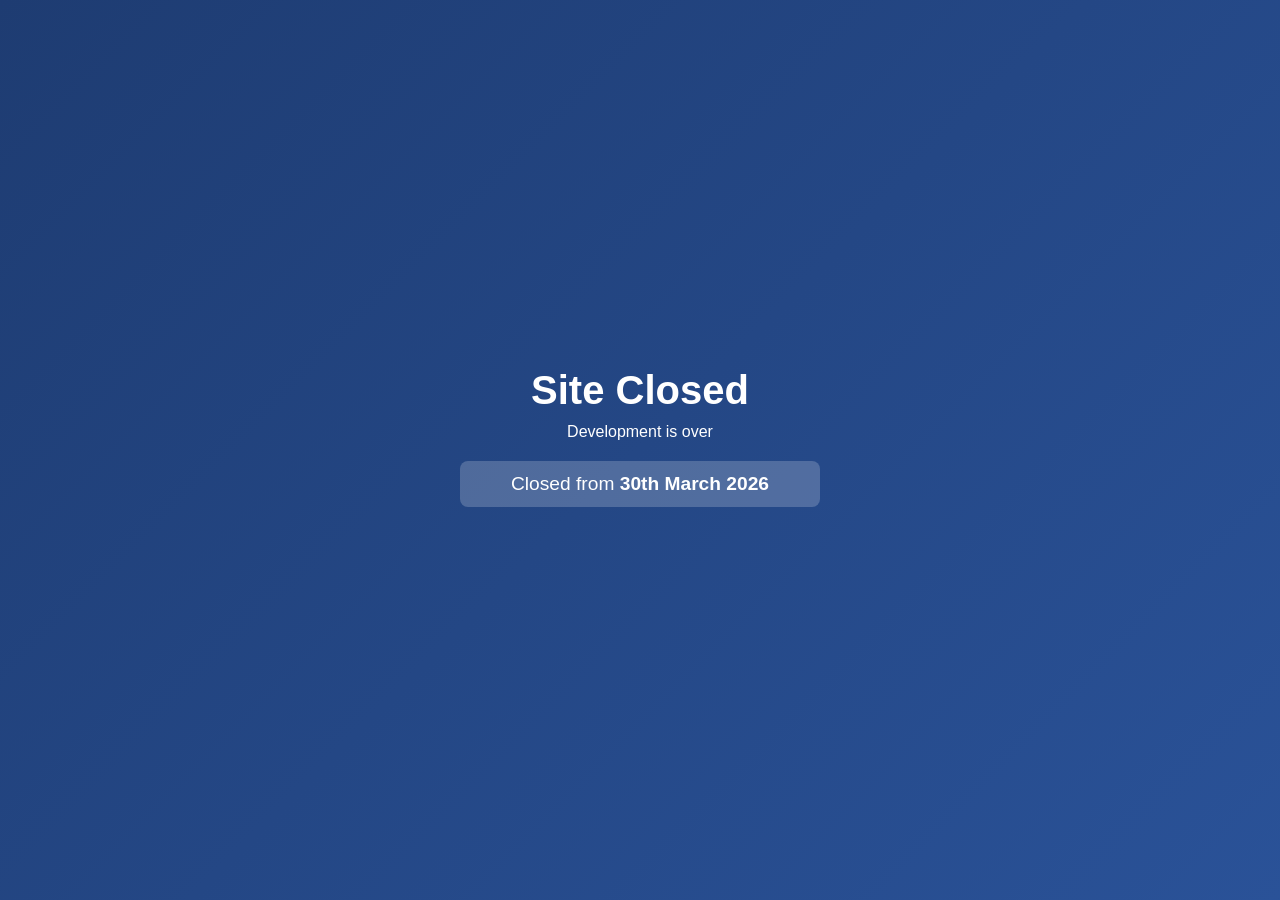
<file: index.html>
<!DOCTYPE html>
<html lang="en">
<head>
  <meta charset="UTF-8">
  <meta name="viewport" content="width=device-width, initial-scale=1.0">
  <title>Closed</title>
  <link rel="stylesheet" href="style.css">
</head>
<body>

<div class="container">
  
  <h1>Site Closed</h1>
  <p>Development is over</p>

  <div class="launch-date">
    Closed from <strong>30th March 2026</strong>
  </div>

</div>

</body>
</html>
</file>
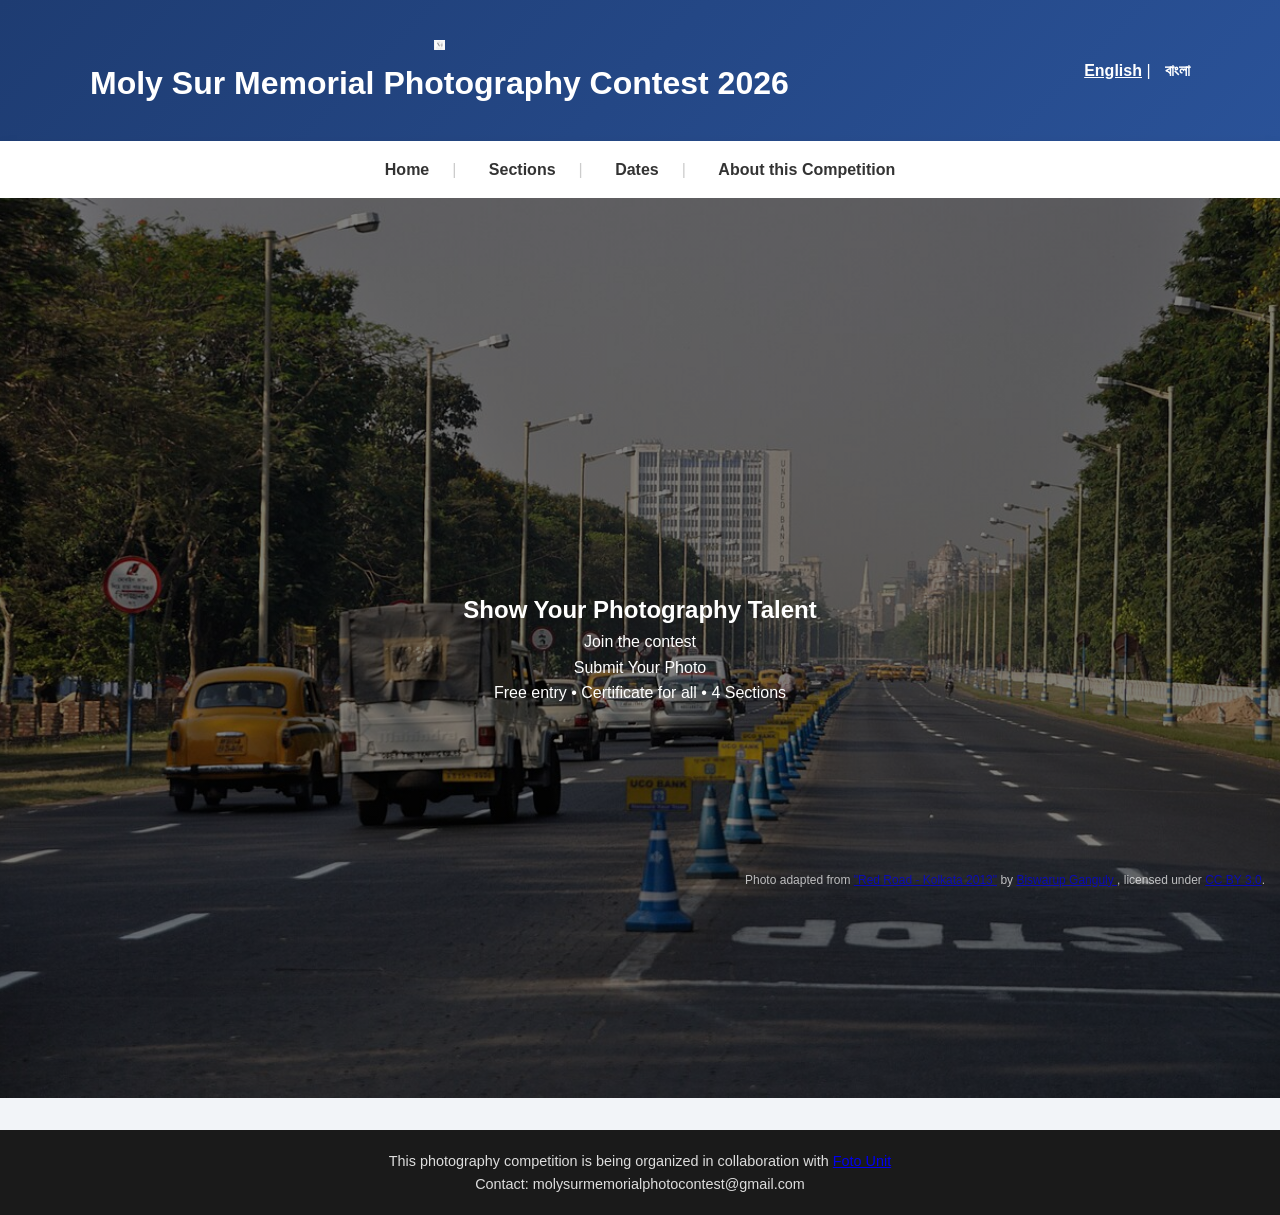
<file: en/index.html>
<!DOCTYPE html>
<html lang="en">
<head>
  <meta charset="UTF-8">
  <meta name="viewport" content="width=device-width, initial-scale=1.0">
  <title>MCMPC2026</title>
  <meta name="description" content="Photography contest 2026">
  <link rel="stylesheet" href="../base.css">
  <link rel="stylesheet" href="../layout.css">
  <link rel="stylesheet" href="../component.css">
</head>

<body>
  
  <header>
    
    <div class="container header-flex">
      
      <div class="logo-title">
        <img src="../logo.png" alt="MSMPC Logo" class="logo">
        <h1>Moly Sur Memorial Photography Contest 2026</h1>
      </div>
      
      <div class="lang-switch">
        <a href="/en/" class="active">English</a> |
        <a href="/bn/">বাংলা</a>
      </div>

    </div>
  </header>

  <nav class="navbar">
  <div class="container">
    <ul>
      <li><a href="/msmpc2/en/index.html" class="activate">Home</a></li>
      <li><a href="/msmpc2/en/section.html">Sections</a></li>
      <li><a href="/msmpc2/en/calendar.html">Dates</a></li>
      <!--li><a href="#">Juries</a></li>
      <li><a href="#">Rules</a></li>
      <li><a href="#">Definitions</a></li-->
      <li><a href="/msmpc2/en/about.html">About this Competition</a></li>
    </ul>
  </div>
</nav>

  <main>
    <section class="hero">
      <div class="container">
        <h2>Show Your Photography Talent</h2>
        <p>Join the contest</p>
        <!--a href="https://forms.gle/DYAHYV2Z3Wo8uNwR8" 
        target="_blank" 
       rel="noopener noreferrer"
       class="hero-btn"-->
       Submit Your Photo
    </a>
        <p class="hero-note">Free entry • Certificate for all • 4 Sections</p>
        <!--a href="https://forms.gle/JocwkD4xmF44XonDA">Test Link</a-->
        <!--a href="https://forms.gle/mVWbASYN3Ujqs8cL9">Final Submission Form</a-->
        <p class="hero-credit">Photo adapted from 
          <a href="https://commons.wikimedia.org/wiki/File:Red_Road_-_Kolkata_2013-04-10_7739.JPG" target="_blank">
            "Red Road - Kolkata 2013"</a> by 
          <a href="https://commons.wikimedia.org/wiki/User:Biswarup_Ganguly" target="_blank">
              Biswarup Ganguly
          </a>, licensed under <a href="https://creativecommons.org/licenses/by/3.0/" target="_blank">
              CC BY 3.0</a>.</p>

      </div>
    </section>
  </main>

  <footer>
  <div class="container">
    <p>This photography competition is being organized in collaboration with <a href="https://fotounit.org">Foto Unit</a></p>
    <p>Contact: molysurmemorialphotocontest@gmail.com</p>
  </div>
</footer>
  
</body>
</html>
</file>
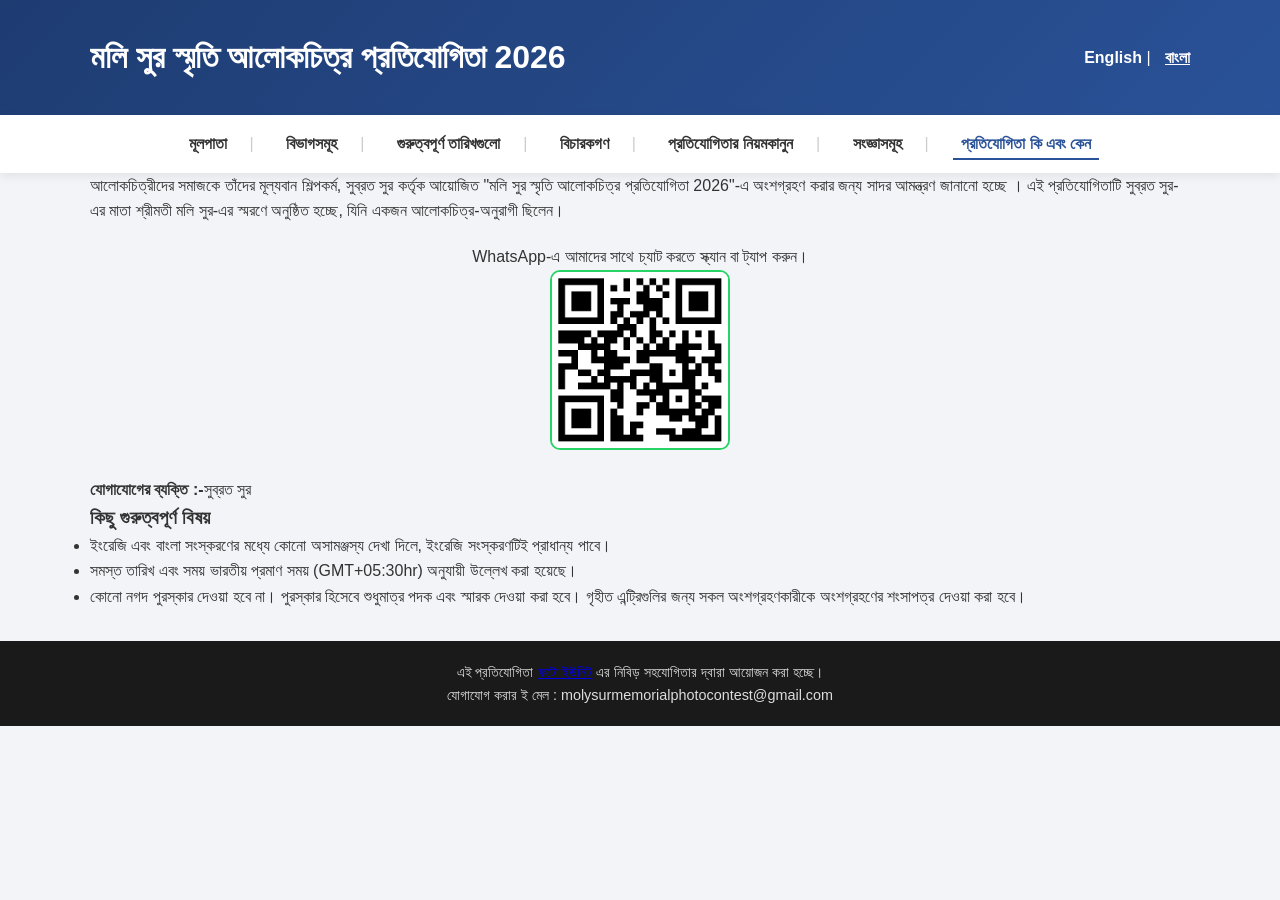
<file: bn/about.html>
<!DOCTYPE html>
<html lang="bn">
<head>
  <meta charset="UTF-8">
  <meta name="viewport" content="width=device-width, initial-scale=1.0">
  <title>MCMPC2026</title>
  <meta name="description" content="Photography contest 2026">
  <link rel="stylesheet" href="../base.css">
  <link rel="stylesheet" href="../layout.css">
  <link rel="stylesheet" href="../component.css">
</head>

<body>

  <div class="page-wrapper">

    <header>

      <div class="container header-flex">

        <h1>মলি সুর স্মৃতি আলোকচিত্র প্রতিযোগিতা 2026</h1>

        <div class="lang-switch">

          <a href="/en/">English</a> |
          <a href="/bn/" class="active">বাংলা</a>

        </div>

      </div>

    </header>

    <nav class="navbar">

      <div class="container">

        <ul>
          <li><a href="/bn/index.html">মূলপাতা</a></li>
          <li><a href="/bn/section.html">বিভাগসমূহ</a></li>
          <li><a href="/bn/calendar.html">গুরুত্বপূর্ণ তারিখগুলো</a></li>
          <li><a href="/bn/jury.html">বিচারকগণ</a></li>
          <li><a href="/bn/rule.html">প্রতিযোগিতার নিয়মকানুন</a></li>
          <li><a href="/bn/definition.html">সংজ্ঞাসমূহ</a></li>
          <li><a href="/bn/about.html" class="active">প্রতিযোগিতা কি এবং কেন</a></li>
        </ul>

      </div>

    </nav>


    <main>

      <div class="container">

        <p>আলোকচিত্রীদের সমাজকে তাঁদের মূল্যবান শিল্পকর্ম, সুব্রত সুর কর্তৃক আয়োজিত "মলি সুর স্মৃতি আলোকচিত্র প্রতিযোগিতা 2026"-এ 
        অংশগ্রহণ করার জন্য সাদর আমন্ত্রণ জানানো হচ্ছে । এই প্রতিযোগিতাটি সুব্রত সুর-এর মাতা শ্রীমতী মলি সুর-এর স্মরণে অনুষ্ঠিত হচ্ছে, 
        যিনি একজন আলোকচিত্র-অনুরাগী ছিলেন।
        </p>

        <div class="whatsapp-box">
          <p>WhatsApp-এ আমাদের সাথে চ্যাট করতে স্ক্যান বা ট্যাপ করুন।</p>
          <a href="https://wa.me/919874475633" target="_blank">
            <img src="../whatsapp-qr.png" alt="WhatsApp QR" />
          </a>
        </div>

        <p><strong>যোগাযোগের ব্যক্তি :-</strong>সুব্রত সুর</p>

        <h3>কিছু ​​গুরুত্বপূর্ণ বিষয়</h3>

        <ul>

          <li>ইংরেজি এবং বাংলা সংস্করণের মধ্যে কোনো অসামঞ্জস্য দেখা দিলে, ইংরেজি সংস্করণটিই প্রাধান্য পাবে।</li>
          <li>সমস্ত তারিখ এবং সময় ভারতীয় প্রমাণ সময় (GMT+05:30hr) অনুযায়ী উল্লেখ করা হয়েছে।</li>
          <li>কোনো নগদ পুরস্কার দেওয়া হবে না। পুরস্কার হিসেবে শুধুমাত্র পদক এবং স্মারক দেওয়া করা হবে।
            গৃহীত এন্ট্রিগুলির জন্য সকল অংশগ্রহণকারীকে অংশগ্রহণের শংসাপত্র দেওয়া করা হবে।
          </li>

      </div>

    </main>

    <footer>

      <div class="container">

        <p>এই প্রতিযোগিতা <a href="https://fotounit.org">ফটো ইউনিট</a> 
          এর নিবিড় সহযোগিতার দ্বারা আয়োজন করা হচ্ছে।
        </p>

        <p>যোগাযোগ করার ই মেল : molysurmemorialphotocontest@gmail.com</p>

      </div>
      
    </footer>

  </div>
  
</body>
</html>
</file>
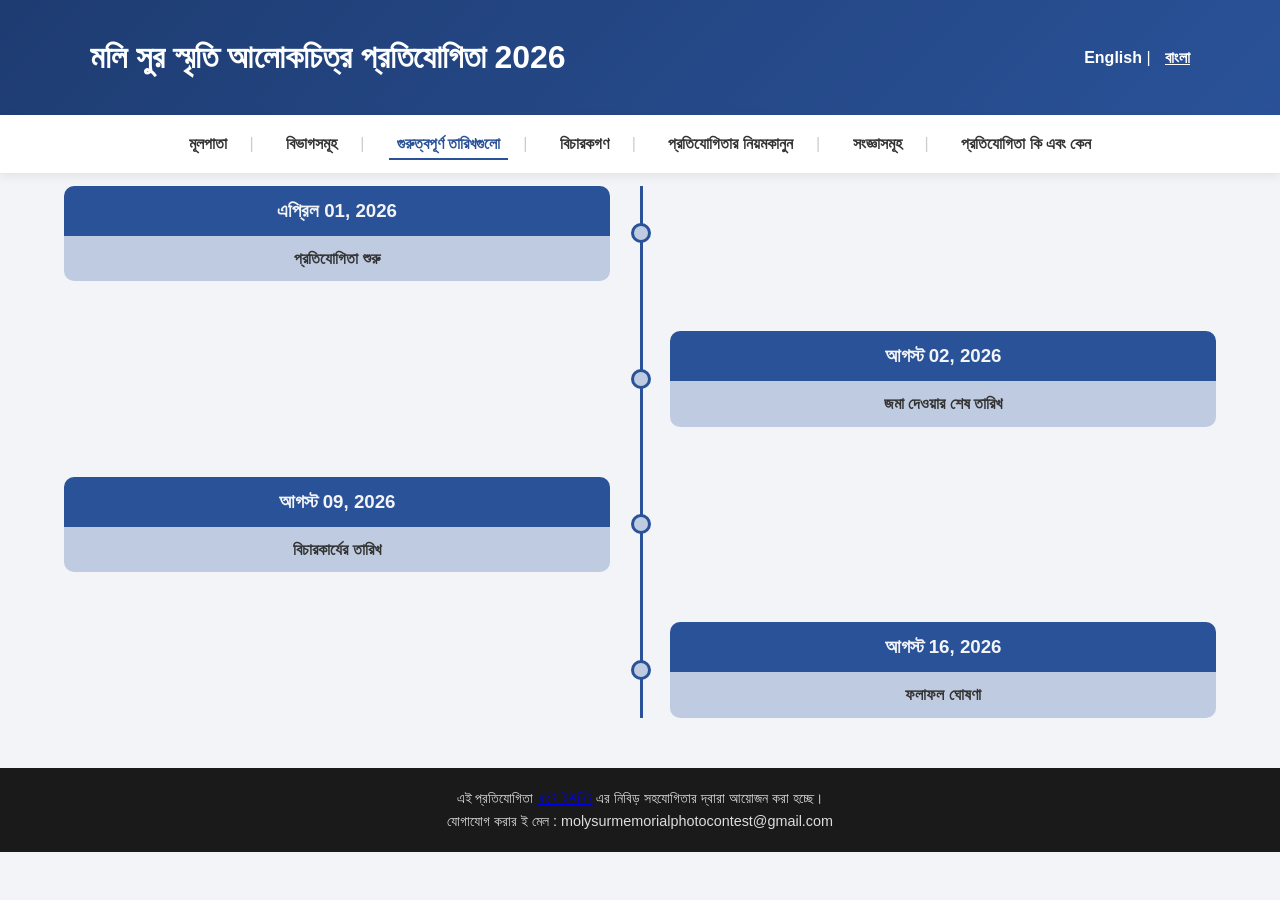
<file: bn/calendar.html>
<!DOCTYPE html>
<html lang="bn">
<head>
  <meta charset="UTF-8">
  <meta name="viewport" content="width=device-width, initial-scale=1.0">
  <title>MCMPC2026</title>
  <meta name="description" content="Photography contest 2026">
  <link rel="stylesheet" href="../base.css">
  <link rel="stylesheet" href="../layout.css">
  <link rel="stylesheet" href="../timeline.css">
</head>

<body>

  <div class="page-wrapper">

    <header>

      <div class="container header-flex">

        <h1>মলি সুর স্মৃতি আলোকচিত্র প্রতিযোগিতা 2026</h1>

        <div class="lang-switch">

          <a href="/en/">English</a> |
          <a href="/bn/" class="active">বাংলা</a>

        </div>

      </div>

    </header>

    <nav class="navbar">

      <div class="container">

        <ul>
          <li><a href="/bn/index.html">মূলপাতা</a></li>
          <li><a href="/bn/section.html">বিভাগসমূহ</a></li>
          <li><a href="/bn/calendar.html" class="active">গুরুত্বপূর্ণ তারিখগুলো</a></li>
          <li><a href="/bn/jury.html">বিচারকগণ</a></li>
          <li><a href="/bn/rule.html">প্রতিযোগিতার নিয়মকানুন</a></li>
          <li><a href="/bn/definition.html">সংজ্ঞাসমূহ</a></li>
          <li><a href="/bn/about.html">প্রতিযোগিতা কি এবং কেন</a></li>
        </ul>

      </div>

    </nav>

    <main>
      <div class="timeline">
        <ul>
          <li>
            <div class="content">
              <h3>এপ্রিল 01, 2026</h3>
              <p>প্রতিযোগিতা শুরু</p>
            </div>
            <div class="point"></div>
            <div class="date">
              <!--h4>January 2020</h4-->
            </div>
          </li>
          <li>
            <div class="content">
              <h3>আগস্ট 02, 2026</h3>
              <p>জমা দেওয়ার শেষ তারিখ</p>
            </div>
            <div class="point"></div>
            <div class="date">
              <!--h4>July 2019</h4-->
            </div>
          </li>
          <li>
            <div class="content">
              <h3>আগস্ট 09, 2026</h3>
              <p>বিচারকার্যের তারিখ</p>
            </div>
            <div class="point"></div>
            <div class="date">
              <!--h4>March 2019</h4-->
            </div>
          </li>
          <li>
            <div class="content">
              <h3>আগস্ট 16, 2026</h3>
              <p>ফলাফল ঘোষণা</p>
            </div>
            <div class="point"></div>
            <div class="date">
              <!--h4>March 2019</h4-->
            </div>
          </li>
        </ul>
      </div><!--time-line-->
    </main>

    <footer>

      <div class="container">

        <p>এই প্রতিযোগিতা <a href="https://fotounit.org">ফটো ইউনিট</a> 
          এর নিবিড় সহযোগিতার দ্বারা আয়োজন করা হচ্ছে।
        </p>

        <p>যোগাযোগ করার ই মেল : molysurmemorialphotocontest@gmail.com</p>

      </div>

    </footer>

  </div>
  
</body>

</html>
</file>
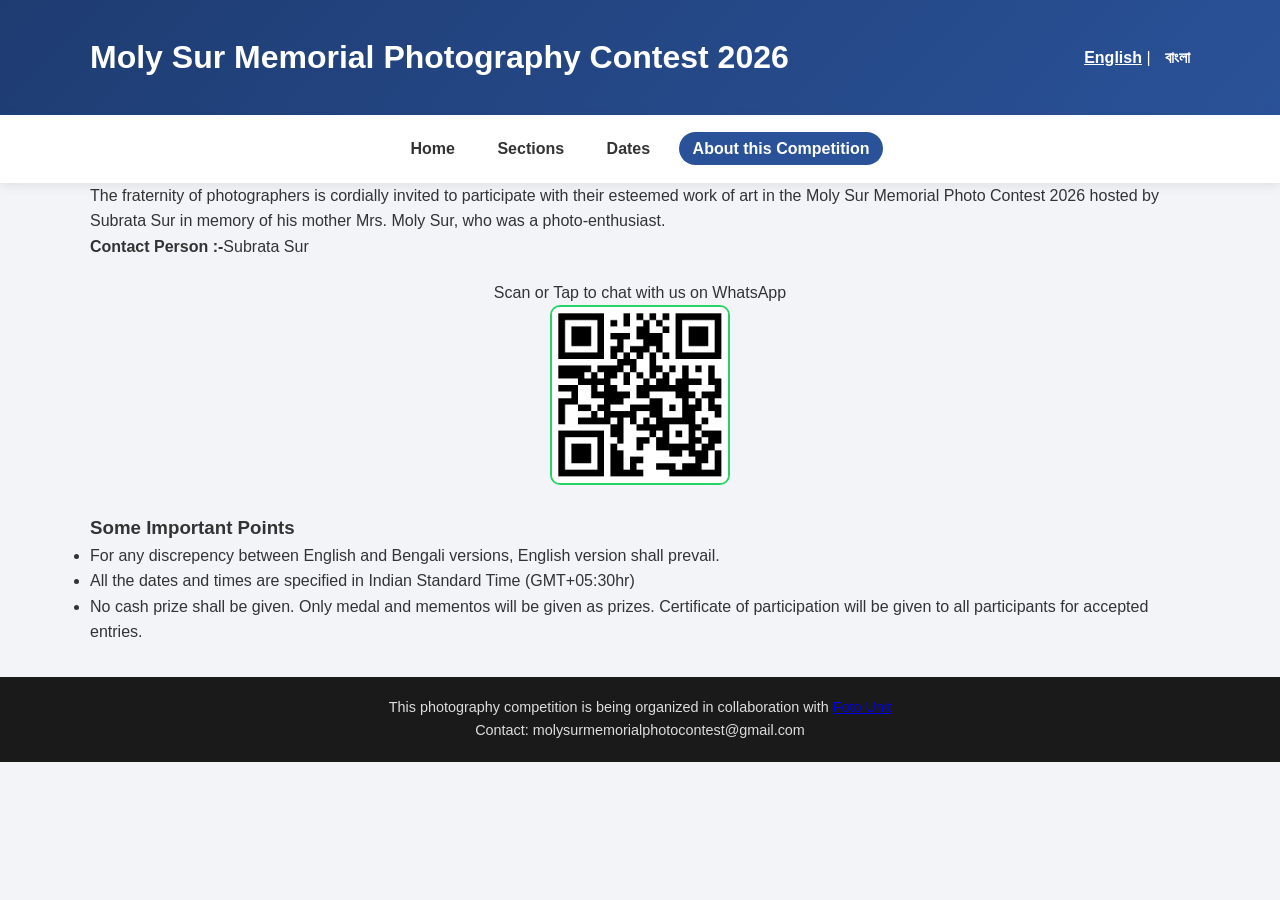
<file: en/about.html>
<!DOCTYPE html>
<html lang="en">
<head>
  <meta charset="UTF-8">
  <meta name="viewport" content="width=device-width, initial-scale=1.0">
  <title>MCMPC2026</title>
  <meta name="description" content="Photography contest 2026">
  <link rel="stylesheet" href="../base.css">
  <link rel="stylesheet" href="../layout-2.css">
  <link rel="stylesheet" href="../component.css">
</head>

<body>

  <div class="page-wrapper">

    <header>

      <div class="container header-flex">

        <h1>Moly Sur Memorial Photography Contest 2026</h1>

        <div class="lang-switch">

          <a href="/en/" class="active">English</a> |
          <a href="/bn/">বাংলা</a>
        
        </div>

      </div>

    </header>

    <nav class="navbar">

      <div class="container">

        <ul>
          <li><a href="/msmpc2/en/index.html">Home</a></li>
          <li><a href="/msmpc2/en/section.html">Sections</a></li>
          <li><a href="/msmpc2/en/calendar.html">Dates</a></li>
          <!--li><a href="#">Juries</a></li>
          <li><a href="#">Rules</a></li>
          <li><a href="#">Definitions</a></li-->
          <li><a href="/msmpc2/en/about.html" class="active">About this Competition</a></li>
        </ul>

      </div>

    </nav>

    <main>

      <div class="container">

        <p>The fraternity of photographers is cordially invited to participate with 
        their esteemed work of art in the Moly Sur Memorial Photo Contest 2026 hosted by 
        Subrata Sur in memory of his mother Mrs. Moly Sur, who was a photo-enthusiast.
        </p>

        <p><strong>Contact Person :-</strong>Subrata Sur</p>

        <div class="whatsapp-box">
          <p>Scan or Tap to chat with us on WhatsApp</p>
          <a href="https://wa.me/919874475633" target="_blank">
            <img src="../whatsapp-qr.png" alt="WhatsApp QR" />
          </a>
        </div>
        
        <h3>Some Important Points</h3>

        <ul>

          <li>For any discrepency between English and Bengali versions, English version shall prevail.</li>
          <li>All the dates and times are specified in Indian Standard Time (GMT+05:30hr)</li>
          <li>No cash prize shall be given. Only medal and mementos will be given as prizes.
            Certificate of participation will be given to all participants for accepted entries.
          </li>

        </ul>

      </div>
      

     </main>

    <footer>

      <div class="container">

        <p>This photography competition is being organized in collaboration with 
          <a href="https://fotounit.org">Foto Unit</a>
        </p>

        <p>Contact: molysurmemorialphotocontest@gmail.com</p>

      </div>

    </footer>

  </div>
  
</body>

</html>
</file>
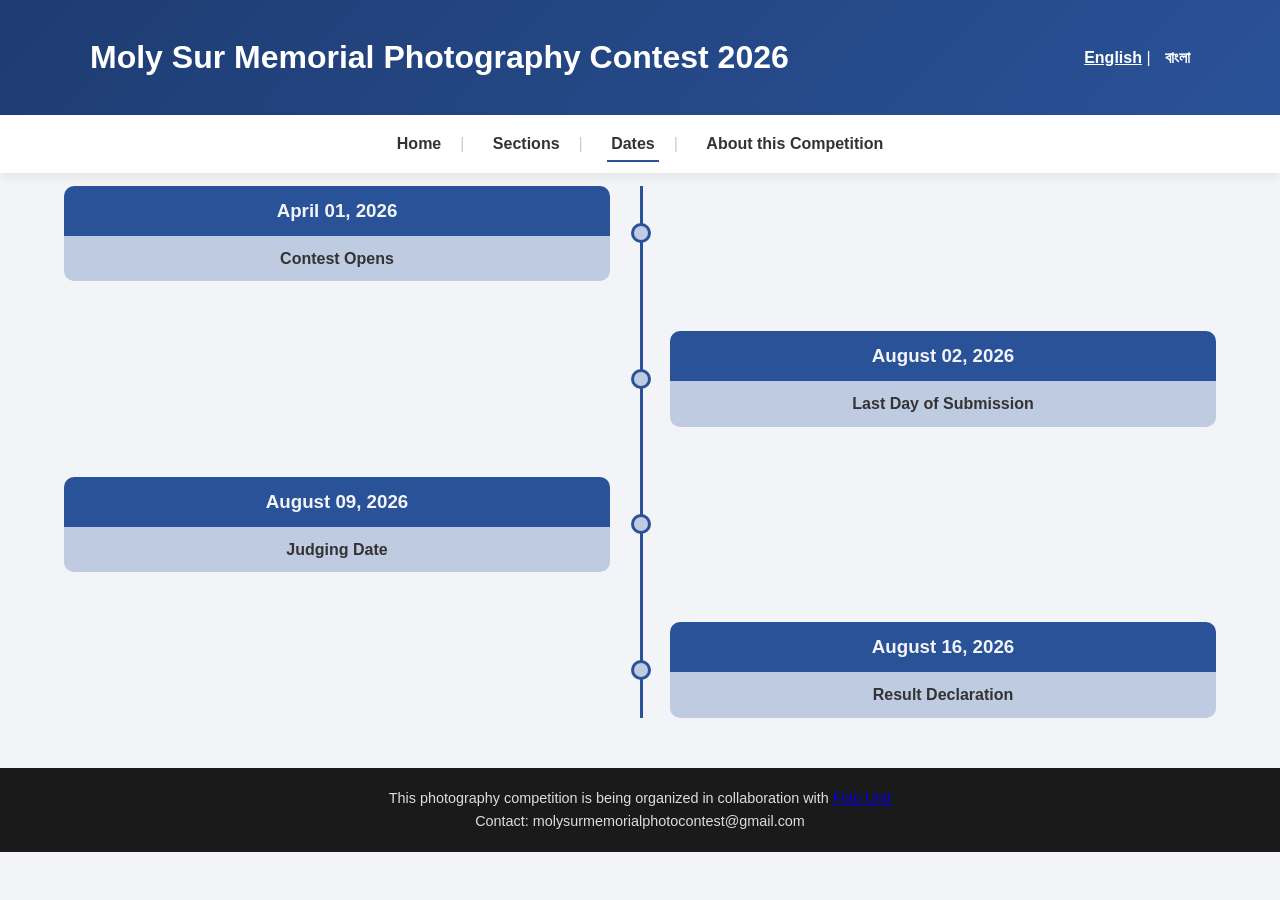
<file: en/calendar.html>
<!DOCTYPE html>
<html lang="en">
<head>
  <meta charset="UTF-8">
  <meta name="viewport" content="width=device-width, initial-scale=1.0">
  <title>MCMPC2026</title>
  <meta name="description" content="Photography contest 2026">
  <link rel="stylesheet" href="../base.css">
  <link rel="stylesheet" href="../layout-3.css">
  <link rel="stylesheet" href="../component.css">
  <link rel="stylesheet" href="../timeline.css">
</head>

<body>

  <div class="page-wrapper">

    <header>

      <div class="container header-flex">

        <h1>Moly Sur Memorial Photography Contest 2026</h1>

        <div class="lang-switch">

          <a href="/en/" class="active">English</a> |
          <a href="/bn/">বাংলা</a>

        </div>

      </div>

    </header>

    <nav class="navbar">

      <div class="container">

        <ul>
          <li><a href="/msmpc2/en/index.html">Home</a></li>
          <li><a href="/msmpc2/en/section.html">Sections</a></li>
          <li><a href="/msmpc2/en/calendar.html" class="active">Dates</a></li>
          <!--li><a href="#">Juries</a></li>
          <li><a href="#">Rules</a></li>
          <li><a href="#">Definitions</a></li-->
          <li><a href="/msmpc2/en/about.html">About this Competition</a></li>
        </ul>

      </div>

    </nav>

    <main>
      <div class="timeline">
        <ul>
          <li>
            <div class="content">
              <h3>April 01, 2026</h3>
              <p>Contest Opens</p>
            </div>
            <div class="point"></div>
            <div class="date">
              <!--h4>January 2020</h4-->
            </div>
          </li>
          <li>
            <div class="content">
              <h3>August 02, 2026</h3>
              <p>Last Day of Submission</p>
            </div>
            <div class="point"></div>
            <div class="date">
              <!--h4>July 2019</h4-->
            </div>
          </li>
          <li>
            <div class="content">
              <h3>August 09, 2026</h3>
              <p>Judging Date</p>
            </div>
            <div class="point"></div>
            <div class="date">
              <!--h4>March 2019</h4-->
            </div>
          </li>
          <li>
            <div class="content">
              <h3>August 16, 2026</h3>
              <p>Result Declaration</p>
            </div>
            <div class="point"></div>
            <div class="date">
              <!--h4>March 2019</h4-->
            </div>
          </li>
        </ul>
      </div><!--time-line-->
    </main>

    <footer>

      <div class="container">

        <p>This photography competition is being organized in collaboration with 
          <a href="https://fotounit.org">Foto Unit</a>
        </p>

        <p>Contact: molysurmemorialphotocontest@gmail.com</p>

      </div>

    </footer>

  </div>
    
</body>

</html>
</file>
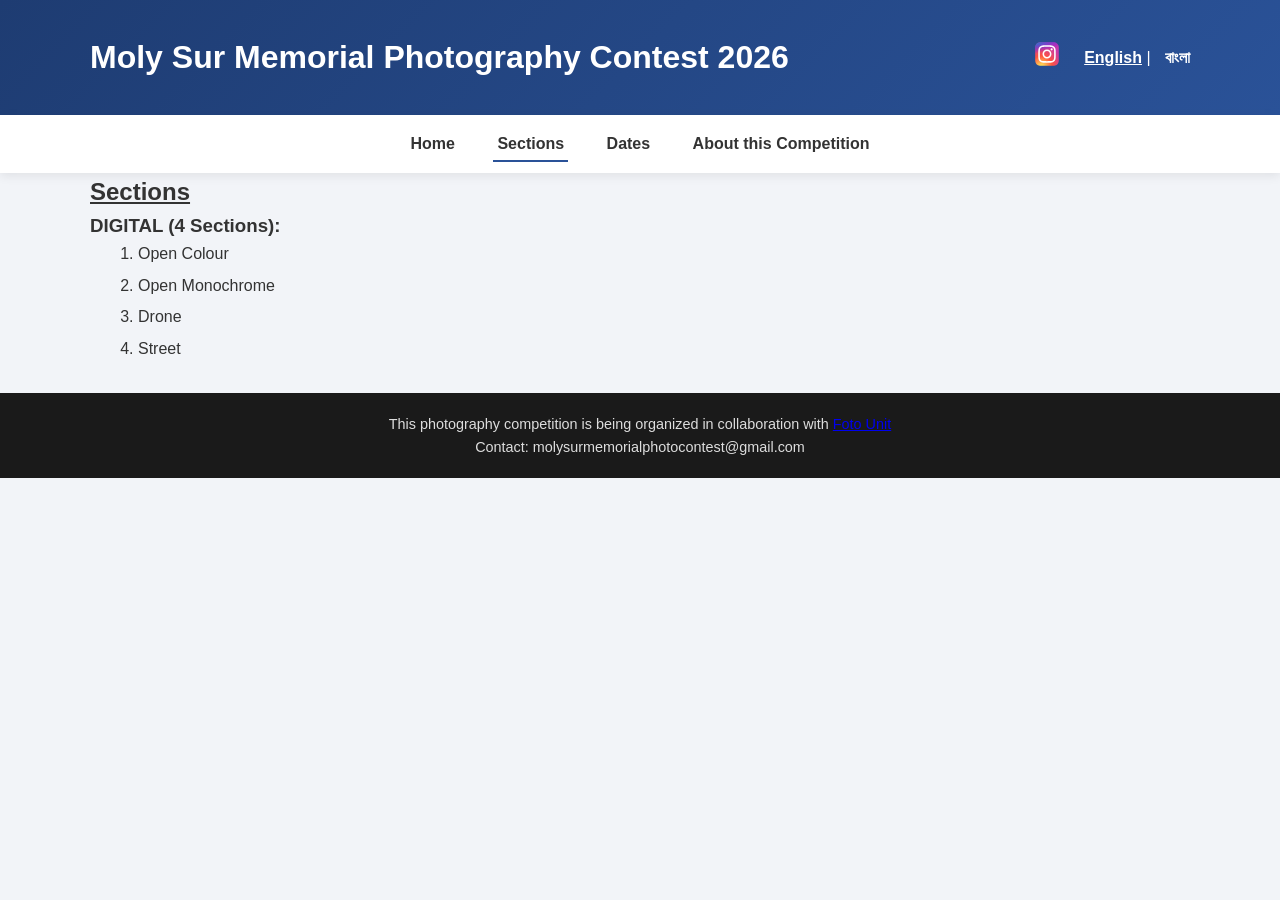
<file: en/section.html>
<!DOCTYPE html>
<html lang="en">
<head>
  <meta charset="UTF-8">
  <meta name="viewport" content="width=device-width, initial-scale=1.0">
  <title>MCMPC2026</title>
  <meta name="description" content="Photography contest 2026">
  <link rel="stylesheet" href="../base.css">
  <link rel="stylesheet" href="../layout-0.css">
</head>

<body>

  <div class="page-wrapper">

    <header>

      <div class="container header-flex">

        <h1>Moly Sur Memorial Photography Contest 2026</h1>

        <!-- RIGHT: Instagram + Language -->
        <div class="header-right">

          <a href="https://instagram.com/msm.pc" target="_blank" class="insta-link">
            <img src="../instagram-icon.svg" alt="Instagram">
          </a>

          <div class="lang-switch">

            <a href="/en/" class="active">English</a> |
            <a href="/bn/">বাংলা</a>

          </div>

    </div>

    </header>

    <nav class="navbar">

      <div class="container">

        <ul>
          <li><a href="/msmpc2/en/index.html">Home</a></li>
          <li><a href="/msmpc2/en/section.html" class="active">Sections</a></li>
          <li><a href="/msmpc2/en/calendar.html">Dates</a></li>
          <!--li><a href="#">Juries</a></li>
          <li><a href="#">Rules</a></li>
          <li><a href="#">Definitions</a></li-->
          <li><a href="/msmpc2/en/about.html">About this Competition</a></li>
        </ul>

      </div>

    </nav>

    <main>

      <div class="container">
      
      <h2><u>Sections</u></h2>

      <h3>DIGITAL (4 Sections):</h3>

      <ol>
        <li>Open Colour</li>
        <li>Open Monochrome</li>
        <li>Drone</li>
        <li>Street</li>
      </ol>

      </div>

    </main>

    <footer>

      <div class="container">

        <p>This photography competition is being organized in collaboration with 
          <a href="https://fotounit.org">Foto Unit</a>
        </p>

        <p>Contact: molysurmemorialphotocontest@gmail.com</p>

      </div>

    </footer>

  </div>
 
</body>

</html>
</file>
<file: style.css>
* {
  margin: 0;
  padding: 0;
  box-sizing: border-box;
  font-family: Arial, sans-serif;
}

body {
  height: 100vh;
  display: flex;
  justify-content: center;
  align-items: center;
  background: linear-gradient(135deg, #1e3c72, #2a5298);
  color: white;
  text-align: center;
}

.container {
  padding: 20px;
  max-width: 400px;
  width: 100%;
}

h1 {
  font-size: 2.5rem;
  margin-bottom: 10px;
}

p {
  margin-bottom: 20px;
}

.launch-date {
  font-size: 1.2rem;
  margin-bottom: 25px;
  background: rgba(255,255,255,0.2);
  padding: 12px;
  border-radius: 8px;
}

@media (max-width: 480px) {
  h1 { font-size: 2rem; }
}
</file>
<file: base.css>
/* Reset */
:root {
  --primary: #2a5298;
  --bg: #f2f4f8;
  --text: #333;
  
  --header-footer-bg: linear-gradient(135deg, #1e3c72, #2a5298);
  --header-footer-text: #fff;

  --primary-light: #a9c1e8;
  --primary-light: color-mix(in srgb, var(--primary) 30%, white);
}


* {
  margin: 0;
  padding: 0;
  box-sizing: border-box;
}

/* Base typography */
body {
  font: 16px/1.6 "Segoe UI", sans-serif;
  background: #f2f4f8;
  color: #333;
}

/* Lists */
ol {
  margin-left: 2rem;
  padding-left: 1rem;
}

ol li {
  list-style-type: decimal;
  margin-bottom: 6px;
}
</file>
<file: layout.css>
.container {
  width: 92%;
  max-width: 1100px;
  margin: auto;
}

/* Header */
header {
  background: linear-gradient(135deg, #1e3c72, #2a5298);
  color: #fff;
  text-align: center;
  padding: 2rem 0;
}

.header-flex {
  display: flex;
  justify-content: space-between;
  align-items: center;
}

.logo {
  height: 10px; /* adjust if needed */
}

.lang-switch a {
  text-decoration: none;
  font-weight: 600;
  margin-left: 10px;
  color: #fff;
}

.lang-switch a.active {
  text-decoration: underline;
}

/* Navigation */
.navbar {
  background: #fff;
  box-shadow: 0 3px 10px rgba(0,0,0,.08);
}

.navbar ul {
  list-style: none;
  text-align: center;
  padding: 1rem;
}

.navbar li {
  display: inline-block;
  /*margin: 0 15px;*/
  /*display: inline-block;*/
  margin: 0 10px;
  position: relative;
}

/* Separator */
.navbar li:not(:last-child)::after {
  content: "|";
  color: #ccc;
  margin-left: 15px;
}

.navbar a {
  text-decoration: none;
  font-weight: 600;
  color: #333;
  transition: .3s;
  /* extra */
  padding: 6px 8px;
}

.navbar a:hover {
  color: #2a5298;
}

.navbar a.active {
  color: var(--primary);
  border-bottom: 2px solid var(--primary);
}

/* Footer */
footer {
  background: #1a1a1a;
  color: #ddd;
  text-align: center;
  padding: 1.2rem;
  margin-top: 2rem;
  font-size: .9rem;
}
</file>
<file: component.css>
/* HERO SECTION */
.hero {
  height: 100vh;
  /*background: linear-gradient(rgba(0,0,0,0.5), rgba(0,0,0,0.5)),
              url('9227.jpg.jpeg') center/cover no-repeat;*/
  background: linear-gradient(rgba(0,0,0,0.5), rgba(0,0,0,0.5)),
              url('hero-image_RedRoad.jpg') center/cover no-repeat;
  /*background: linear-gradient(rgba(0,0,0,0.5), rgba(0,0,0,0.5)),
              url('Red_Road2.JPG') center/cover no-repeat;*/
  display: flex;
  align-items: center;
  justify-content: center;
  text-align: center;
  color: #fff;
}

/* CONTENT */
.hero-content h1 {
  font-size: 3rem;
  margin-bottom: 1rem;
}

.hero-content p {
  font-size: 1.2rem;
  margin-bottom: 2rem;
}

.hero-credit {
  position: absolute;
  bottom: 10px;
  right: 15px;
  font-size: 12px;
  color: #fff;
  opacity: 0.7;
}

/* BUTTON */
.hero-btn {
  display: inline-block;
  padding: 12px 24px;
  font-size: 1rem;
  color: #fff;
  background-color: #ff4d4d;
  border-radius: 6px;
  text-decoration: none;
  transition: all 0.3s ease;
}

/* HOVER EFFECT */
.hero-btn:hover {
  background-color: #e60000;
  transform: translateY(-2px);
}

/* MOBILE RESPONSIVE */
@media (max-width: 768px) {
  .hero-content h1 {
    font-size: 2rem;
  }

  .hero-content p {
    font-size: 1rem;
  }
}

.whatsapp-box {
  text-align: center;
  padding: 20px;
}

.whatsapp-box img {
  width: 180px;
  border: 2px solid #25D366;
  border-radius: 10px;
}
</file>
<file: timeline.css>
.timeline {
    position: relative;
    margin: 0 auto;
    width: 90%;
    margin-top: 1%;
}
.timeline ul {
    margin: 0;
    padding: 0;
}
.timeline ul li {
    margin-bottom: 50px;
    list-style-type: none;
    display: flex;
    flex-direction: row;
    align-items: center;
}
.point {
    min-width: 20px;
    height: 20px;
    /*background-color: #be9fe1;*/
    background-color: var(--primary-light);
    border-radius: 100%;
    z-index: 2;
    /*border: 3px #333333 solid;*/
    border: 3px var(--primary) solid;
    position: relative;
    left: 1px;
}
.timeline ul li .content {
    width: 50%;
    padding: 0 20px;
}
.timeline ul li:nth-child(odd) .content {
    padding-left: 0;
}
.timeline ul li:nth-child(odd) .date {
    padding-right: 0;
}
.timeline ul li:nth-child(even) .content {
    padding-right: 0;
}
.timeline ul li:nth-child(even) .date {
    padding-left: 0;
}
.timeline ul li .date {
    width: 50%;
    padding: 0 20px;
    font-weight: normal;
}
/*
.timeline ul li .date h4 {
    background-color: #e1ccec;
    width: 100px;
    text-align: center;
    padding: 5px 10px;
    border-radius: 10px;
}
    */

.timeline ul li .content h3 {
    padding: 10px 20px;
    color: var(--bg);
    /*background-color: #be9fe1;*/
    background-color: var(--primary);
    margin-bottom: 0;
    text-align: center;
    border-top-left-radius: 10px;
    border-top-right-radius: 10px;
}
.timeline ul li .content p {
    padding: 10px 20px;
    font-weight: bold;
    /*background-color: #e1d9ec;*/
    background-color: var(--primary-light);
    margin-top: 0;
    text-align: center;
    border-bottom-left-radius: 10px;
    border-bottom-right-radius: 10px;
}
.timeline ul li:nth-child(even) {
    flex-direction: row-reverse;
}
.timeline ul li:nth-child(even) .date h4 {
    float: right
}
.timeline::before {
    content: "";
    position: absolute;
    height: 100%;
    width: 3px;
    left: 50%;
    /*background-color: #333333;*/
    background-color: var(--primary);
}

.timeline-item:nth-child(even)::before {
  left: -10px;
}
</file>
<file: layout-2.css>
.container {
  width: 92%;
  max-width: 1100px;
  margin: auto;
}

/* Header */
header {
  background: linear-gradient(135deg, #1e3c72, #2a5298);
  color: #fff;
  text-align: center;
  padding: 2rem 0;
}

.header-flex {
  display: flex;
  justify-content: space-between;
  align-items: center;
}

.lang-switch a {
  text-decoration: none;
  font-weight: 600;
  margin-left: 10px;
  color: #fff;
}

.lang-switch a.active {
  text-decoration: underline;
}

/* Navigation */
.navbar {
  background: #fff;
  box-shadow: 0 3px 10px rgba(0,0,0,.08);
}

.navbar ul {
  text-align: center;
  padding: 1rem;
}

.navbar li {
  display: inline-block;
  margin: 5px;
}

.navbar a {
  text-decoration: none;
  font-weight: 600;
  color: #333;
  padding: 8px 14px;
  border-radius: 20px;
  transition: .3s;
}

.navbar a:hover {
  background: rgba(42, 82, 152, 0.1);
  color: #2a5298;
}

.navbar a.active {
  background: var(--primary);
  color: #fff;
}

/* Footer */
footer {
  background: #1a1a1a;
  color: #ddd;
  text-align: center;
  padding: 1.2rem;
  margin-top: 2rem;
  font-size: .9rem;
}
</file>
<file: layout-3.css>
.container {
  width: 92%;
  max-width: 1100px;
  margin: auto;
}

/* Header */
header {
  background: linear-gradient(135deg, #1e3c72, #2a5298);
  color: #fff;
  text-align: center;
  padding: 2rem 0;
}

.header-flex {
  display: flex;
  justify-content: space-between;
  align-items: center;
}

.lang-switch a {
  text-decoration: none;
  font-weight: 600;
  margin-left: 10px;
  color: #fff;
}

.lang-switch a.active {
  text-decoration: underline;
}

/* Navigation */
.navbar {
  background: #fff;
  box-shadow: 0 3px 10px rgba(0,0,0,.08);
}

.navbar ul {
  list-style: none;
  text-align: center;
  padding: 1rem;
}

.navbar li {
  display: inline-block;
  /*margin: 0 15px;*/
  /*display: inline-block;*/
  margin: 0 10px;
  position: relative;
}

/* Separator */
.navbar li:not(:last-child)::after {
  content: "|";
  color: #ccc;
  margin-left: 15px;
}

.navbar a {
  position: relative;
  text-decoration: none;
  font-weight: 600;
  color: #333;
  padding: 6px 4px;
}

.navbar a::after {
  content: "";
  position: absolute;
  width: 0%;
  height: 2px;
  left: 0;
  bottom: -4px;
  background: var(--primary);
  transition: width 0.3s;
}

.navbar a:hover::after {
  width: 100%;
}

.navbar a.active::after {
  width: 100%;
}

/* Footer */
footer {
  background: #1a1a1a;
  color: #ddd;
  text-align: center;
  padding: 1.2rem;
  margin-top: 2rem;
  font-size: .9rem;
}
</file>
<file: layout-0.css>
.container {
  width: 92%;
  max-width: 1100px;
  margin: auto;
}

/* Header */
header {
  background: linear-gradient(135deg, #1e3c72, #2a5298);
  color: #fff;
  text-align: center;
  padding: 2rem 0;
}

.header-flex {
  display: flex;
  justify-content: space-between;
  align-items: center;
}

/* Right side */
.header-right {
  display: flex;
  align-items: center;
  gap: 15px;
}

/* Instagram icon */
.insta-link img {
  width: 24px;
  height: 24px;
  transition: transform 0.2s ease;
}

.insta-link img:hover {
  transform: scale(1.2);
}

.lang-switch a {
  text-decoration: none;
  font-weight: 600;
  margin-left: 10px;
  color: #fff;
}

.lang-switch a.active {
  text-decoration: underline;
}

/* Navigation */
.navbar {
  background: #fff;
  box-shadow: 0 3px 10px rgba(0,0,0,.08);
}

.navbar ul {
  list-style: none;
  text-align: center;
  padding: 1rem;
}

.navbar li {
  display: inline-block;
  margin: 0 15px;
  display: inline-block;
}

.navbar a {
  position: relative;
  text-decoration: none;
  font-weight: 600;
  color: #333;
  padding: 6px 4px;
}

.navbar a::after {
  content: "";
  position: absolute;
  width: 0%;
  height: 2px;
  left: 0;
  bottom: -4px;
  background: var(--primary);
  transition: width 0.3s;
}

.navbar a:hover::after {
  width: 100%;
}

.navbar a.active::after {
  width: 100%;
}

/* Footer */
footer {
  background: #1a1a1a;
  color: #ddd;
  text-align: center;
  padding: 1.2rem;
  margin-top: 2rem;
  font-size: .9rem;
}
</file>
